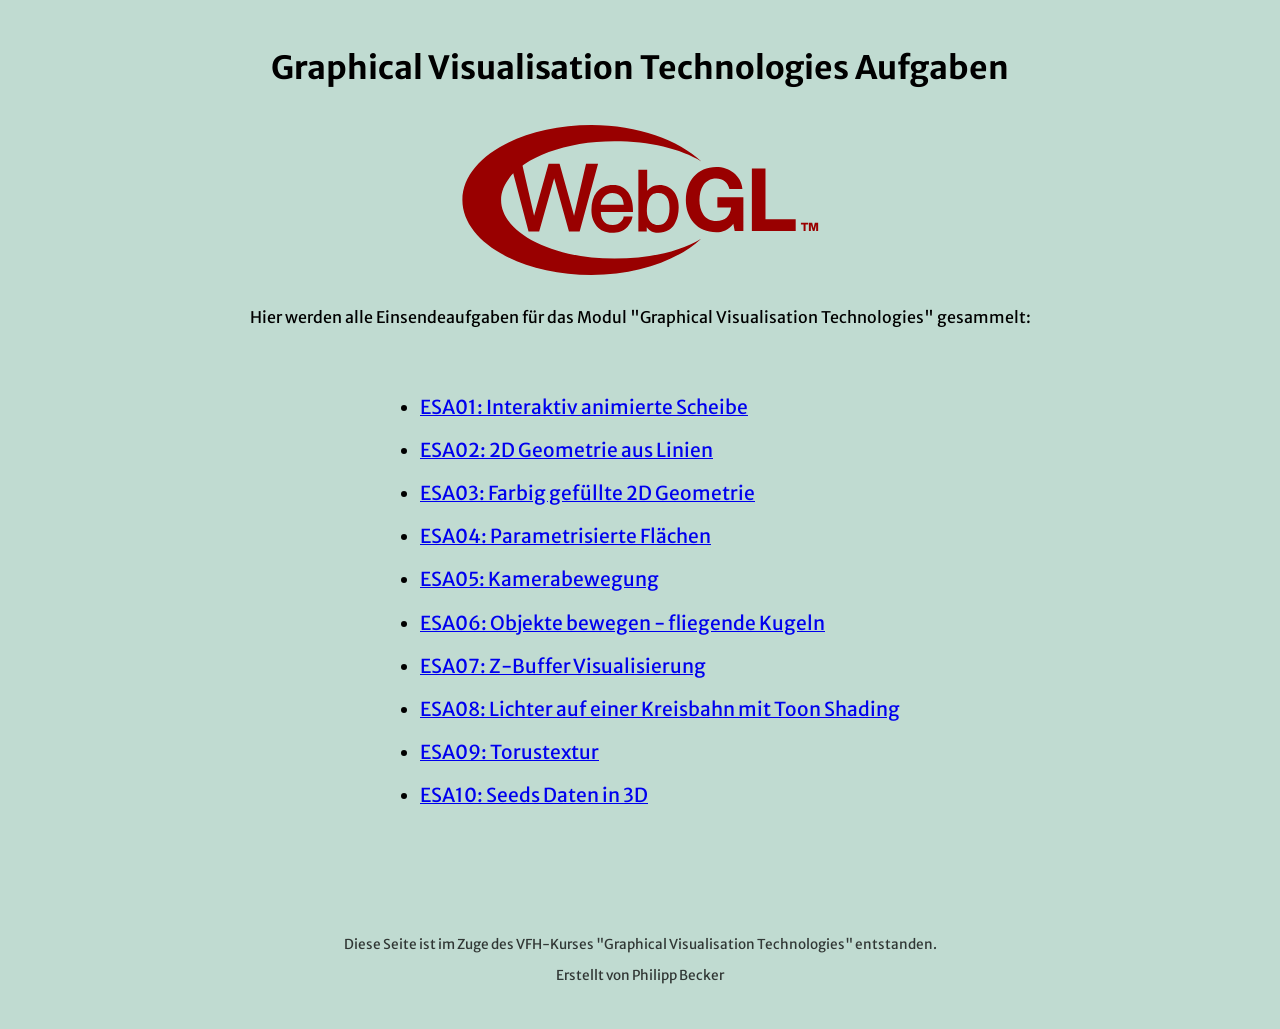
<file: index.html>
<!DOCTYPE html>
<html lang="de">
    <head>
        <style>
        @import url('https://fonts.googleapis.com/css2?family=Merriweather+Sans:ital,wght@0,300..800;1,300..800&display=swap');
        </style>
        <meta charset="UTF-8">
        <link rel="stylesheet" href="style.css">
        <title>Graphical Visualisation Technologies</title>
    </head>
    <body>
        <main>
            <h1>Graphical Visualisation Technologies Aufgaben</h1>
            <img height="150px" src="./img/WebGL_Logo.svg" alt="WebGL">
            <p>Hier werden alle Einsendeaufgaben für das Modul "Graphical Visualisation Technologies" gesammelt:</p>
            <ul>
                <li><a href="./ESA_01/esa01.html">ESA01: Interaktiv animierte Scheibe</a></li>
                <li><a href="./ESA_02/esa02.html">ESA02: 2D Geometrie aus Linien</a></li>
                <li><a href="./ESA_03/esa03.html">ESA03: Farbig gefüllte 2D Geometrie</a></li>
                <li><a href="./ESA_04/esa04.html">ESA04: Parametrisierte Flächen</a></li>
                <li><a href="./ESA_05/esa05.html">ESA05: Kamerabewegung</a></li>
                <li><a href="./ESA_06/esa06.html">ESA06: Objekte bewegen - fliegende Kugeln</a></li>
                <li><a href="./ESA_07/esa07.html">ESA07: Z-Buffer Visualisierung</a></li>
                <li><a href="./ESA_08/esa08.html">ESA08: Lichter auf einer Kreisbahn mit Toon Shading</a></li>
                <li><a href="./ESA_09/esa09.html">ESA09: Torustextur</a></li>
                <li><a href="./ESA_10/esa10.html">ESA10: Seeds Daten in 3D</a></li>
            </ul>
            <footer>
                <p>Diese Seite ist im Zuge des VFH-Kurses "Graphical Visualisation Technologies" entstanden.</p>
                <p>Erstellt von Philipp Becker</p>
            </footer>            
        </main>
    </body>
</html>
</file>
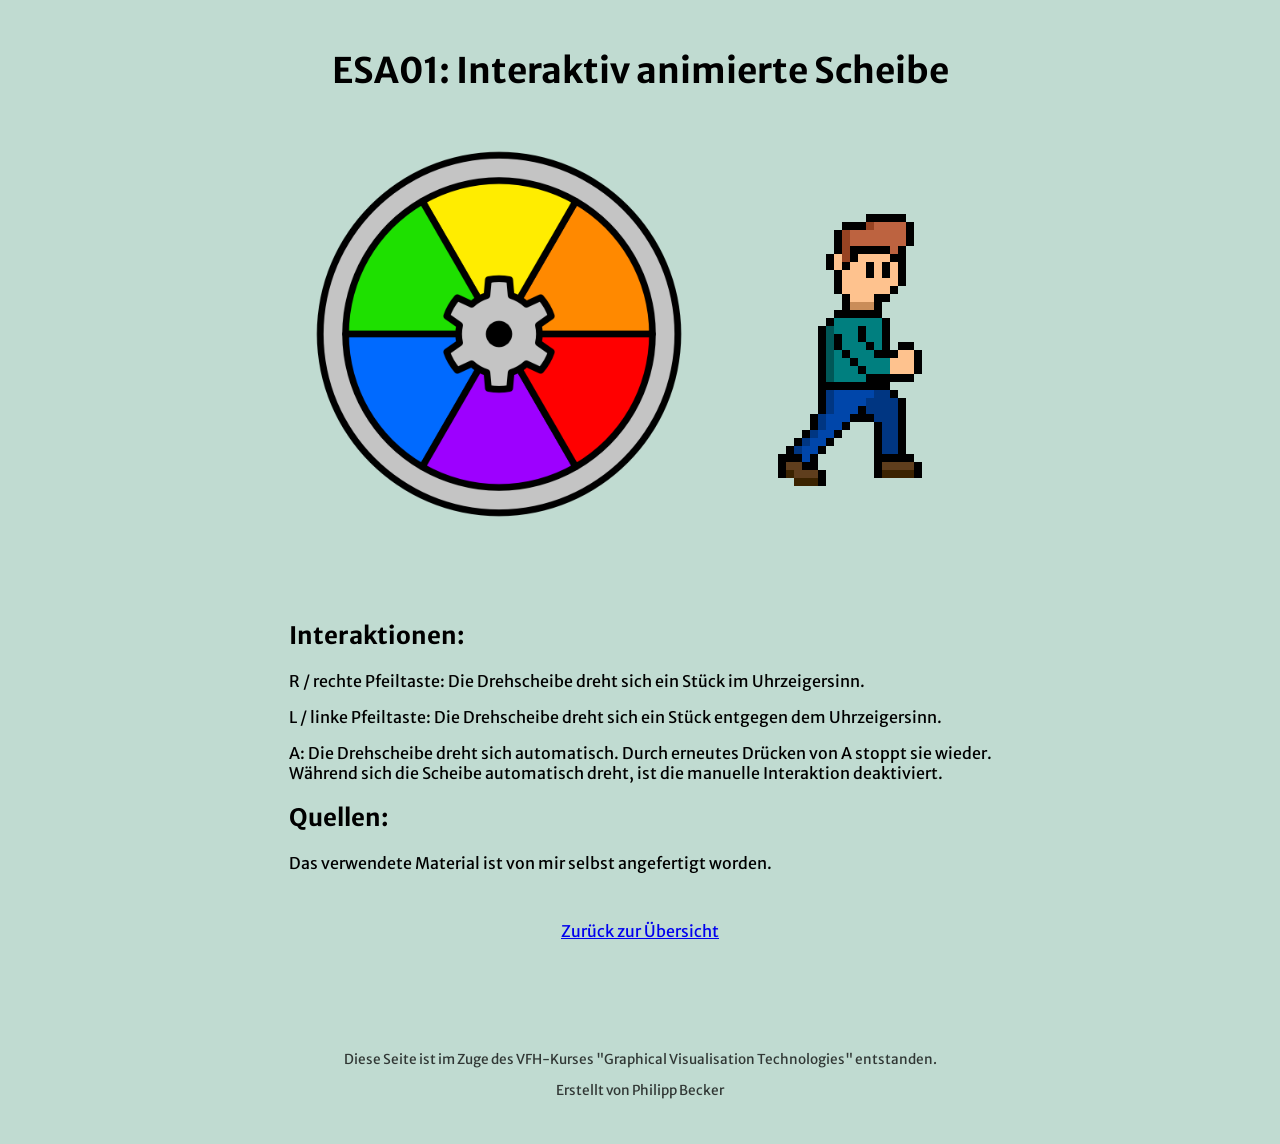
<file: ESA_01/esa01.html>
<!DOCTYPE html>
<html lang="de">
    <head>
        <style>
        @import url('https://fonts.googleapis.com/css2?family=Merriweather+Sans:ital,wght@0,300..800;1,300..800&display=swap');
        </style>
        <meta charset="UTF-8">
        <link rel="stylesheet" href="style.css">
        <title>ESA01: Interaktiv animierte Scheibe</title>
    </head>
    <body>
        <main>
            <h1>ESA01: Interaktiv animierte Scheibe</h1>
            <div class="animation-container">
                <div class="item" id="ds"></div>
                <div class="item" id="pixelguy"></div>
            </div>
            <div class="text-container">
                <h2>Interaktionen:</h2>
                <p>R / rechte Pfeiltaste: Die Drehscheibe dreht sich ein Stück im Uhrzeigersinn.</p>
                <p>L / linke Pfeiltaste: Die Drehscheibe dreht sich ein Stück entgegen dem Uhrzeigersinn.</p>
                <p>A: Die Drehscheibe dreht sich automatisch. Durch erneutes Drücken von A stoppt sie wieder.<br>
                    Während sich die Scheibe automatisch dreht, ist die manuelle Interaktion deaktiviert.
                </p>
                <h2>Quellen:</h2>
                <p>Das verwendete Material ist von mir selbst angefertigt worden.</p>
            </div>
            <a id="back" href="../index.html">Zurück zur Übersicht</a>
            <footer>
                <p>Diese Seite ist im Zuge des VFH-Kurses "Graphical Visualisation Technologies" entstanden.</p>
                <p>Erstellt von Philipp Becker</p>
            </footer>
        </main>
        <script src="script.js"></script>
    </body>
</html>
</file>
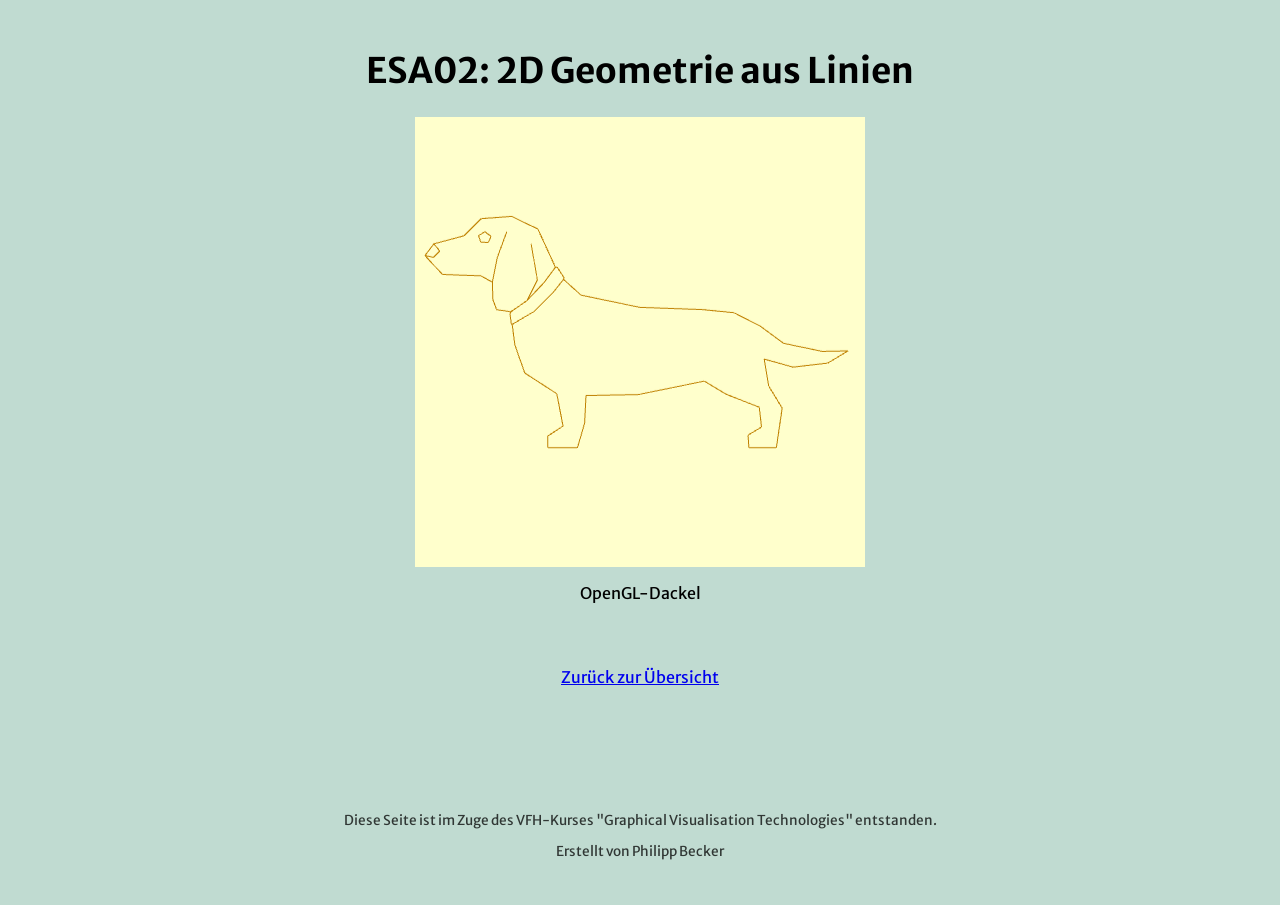
<file: ESA_02/esa02.html>
<!DOCTYPE html5>
<html lang="de">
    <head>
        <style>
        @import url('https://fonts.googleapis.com/css2?family=Merriweather+Sans:ital,wght@0,300..800;1,300..800&display=swap');
        </style>
        <meta charset="UTF-8">
        <link rel="stylesheet" href="style.css">
        <title>ESA02: 2D Geometrie aus Linien</title>
    </head>
    <body>
        <main>
            <h1>ESA02: 2D Geometrie aus Linien</h1>
            <canvas id="canvas" width="450" height="450"></canvas>
            <p>OpenGL-Dackel</p>
            <a id="back" href="../index.html">Zurück zur Übersicht</a>
            <footer>
                <p>Diese Seite ist im Zuge des VFH-Kurses "Graphical Visualisation Technologies" entstanden.</p>
                <p>Erstellt von Philipp Becker</p>
            </footer>
        </main>
        <script src="script.js"></script>
    </body>
</html>
</file>
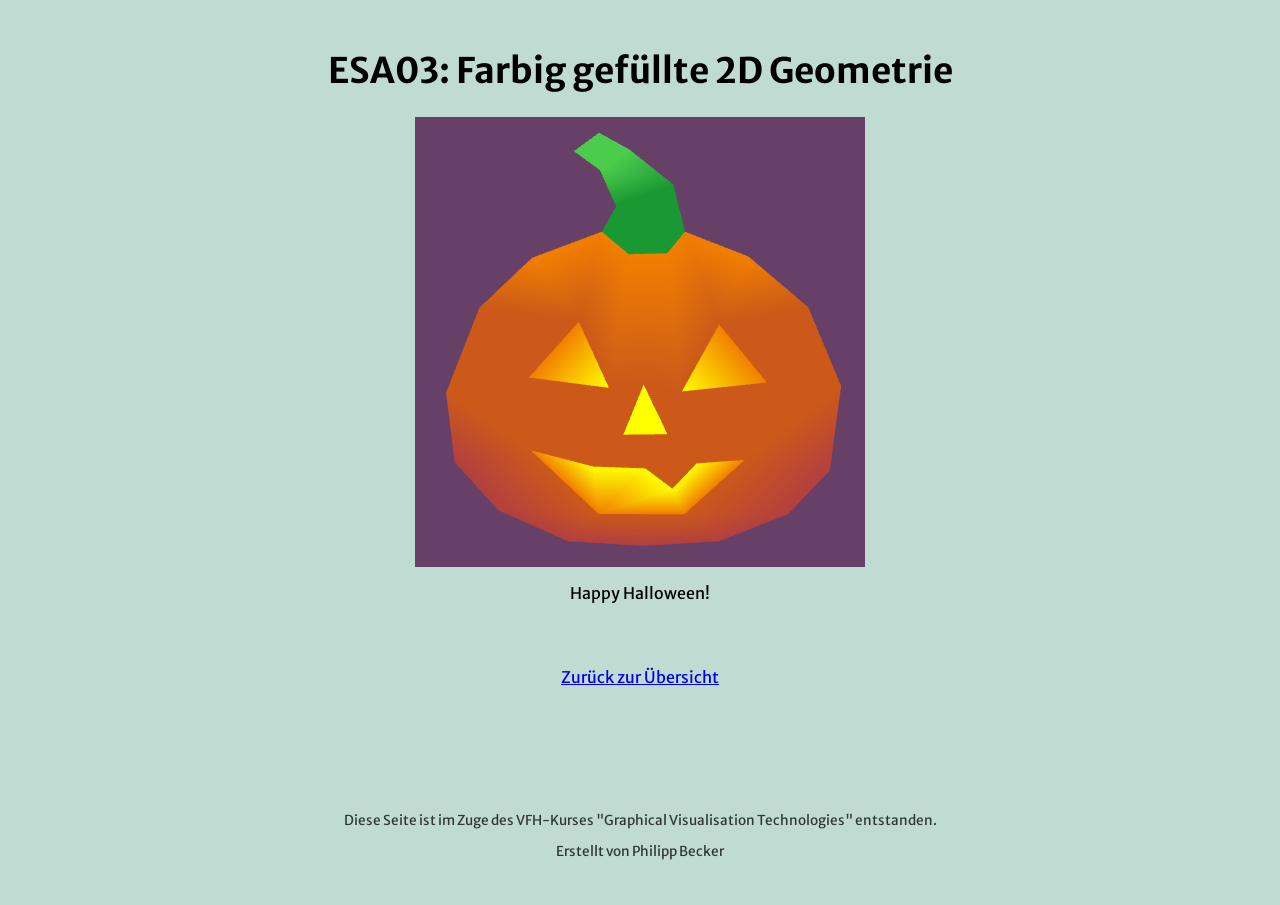
<file: ESA_03/esa03.html>
<!DOCTYPE html5>
<html lang="de">
    <head>
        <style>
        @import url('https://fonts.googleapis.com/css2?family=Merriweather+Sans:ital,wght@0,300..800;1,300..800&display=swap');
        </style>
        <meta charset="UTF-8">
        <link rel="stylesheet" href="style.css">
        <title>ESA03: Farbig gefüllte 2D Geometrie</title>
    </head>
    <body>
        <main>
            <h1>ESA03: Farbig gefüllte 2D Geometrie</h1>
            <canvas id="canvas" width="450" height="450"></canvas>
            <p>Happy Halloween!</p>
            <a id="back" href="../index.html">Zurück zur Übersicht</a>
            <footer>
                <p>Diese Seite ist im Zuge des VFH-Kurses "Graphical Visualisation Technologies" entstanden.</p>
                <p>Erstellt von Philipp Becker</p>
            </footer>
        </main>
        <script src="script.js"></script>
    </body>
</html>
</file>
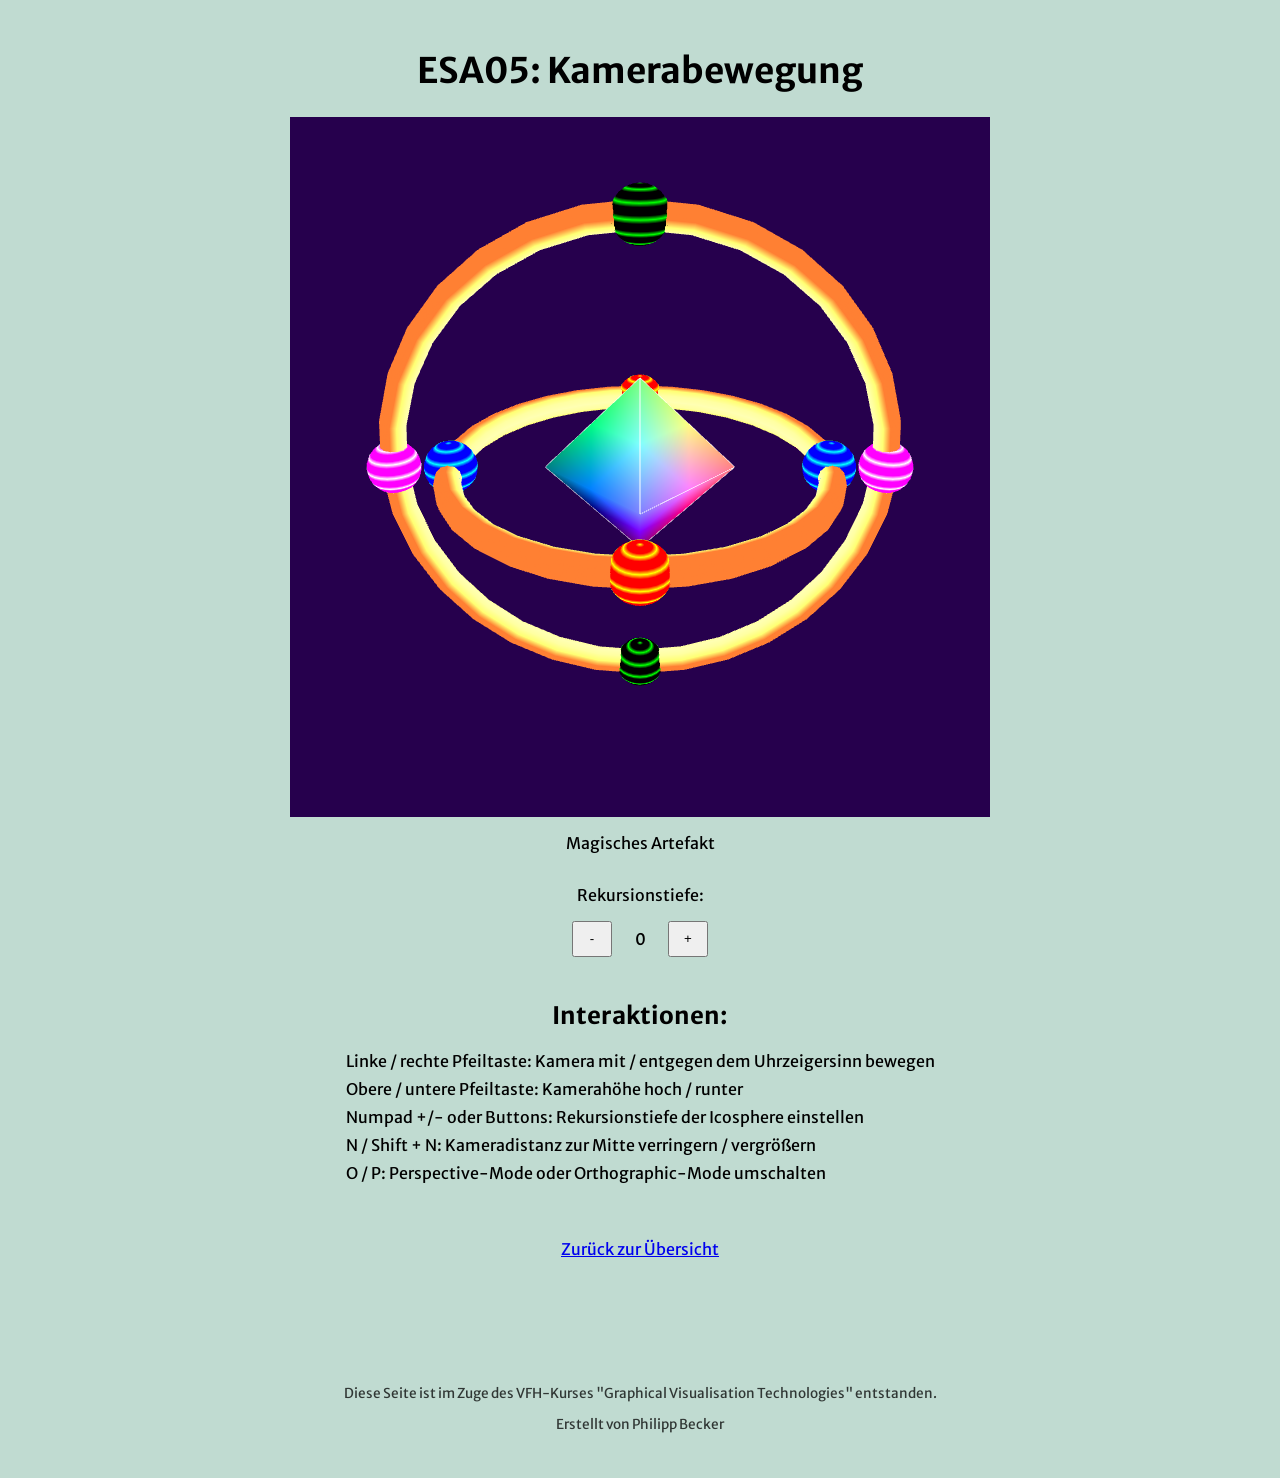
<file: ESA_05/esa05.html>
<!DOCTYPE html5>
<html lang="de">
	<head>
		<style>
        @import url('https://fonts.googleapis.com/css2?family=Merriweather+Sans:ital,wght@0,300..800;1,300..800&display=swap');
        </style>
		<meta charset="UTF-8">
		<link rel="stylesheet" href="style.css">
		<title>ESA05: Kamerabewegung</title>
		<script src="../src/gl-matrix.js"></script>
		<script src="vertexData.js"></script>
		<script src="app.js"></script>
		<script type="x-shader/x-vertex" id="vertexshader">
			attribute vec3 aPosition;
			// attribute vec3 aNormal;
			attribute vec4 aColor;

			uniform mat4 uPMatrix;
			uniform mat4 uMVMatrix;

			varying vec4 vColor;

			void main(){
				gl_Position = uPMatrix * uMVMatrix * vec4(aPosition, 1.0);
	
				vColor = aColor;
			}
		</script>
		<script type="x-shader/x-fragment" id="fragmentshader">
			precision mediump float;
			varying vec4 vColor;

			void main() {
				gl_FragColor = vColor;
			}
		</script>
	</head>
	<body onload="app.start()">
		<main>
			<h1>ESA05: Kamerabewegung</h1>
			<canvas id="canvas" width="700" height="700"></canvas>
			<p>Magisches Artefakt</p>
			<p>Rekursionstiefe:</p>
			<div class="recursion-gizmo">
				<button id="minus-button" type="button">-</button>
				<div id="recursion-level">0</div>
				<button id="plus-button" type="button">+</button>
			</div>
			<h2>Interaktionen:</h2>
			<div class="instructions">
				<p>Linke / rechte Pfeiltaste: Kamera mit / entgegen dem Uhrzeigersinn bewegen</p>
				<p>Obere / untere Pfeiltaste: Kamerahöhe hoch / runter</p>
				<p>Numpad +/- oder Buttons: Rekursionstiefe der Icosphere einstellen</p>
				<p>N / Shift + N: Kameradistanz zur Mitte verringern / vergrößern</p>
				<p>O / P: Perspective-Mode oder Orthographic-Mode umschalten</p>
			</div>
            <a id="back" href="../index.html">Zurück zur Übersicht</a>
			<footer>
                <p>Diese Seite ist im Zuge des VFH-Kurses "Graphical Visualisation Technologies" entstanden.</p>
                <p>Erstellt von Philipp Becker</p>
            </footer>
		</main>
		
	</body>
</html>
</file>
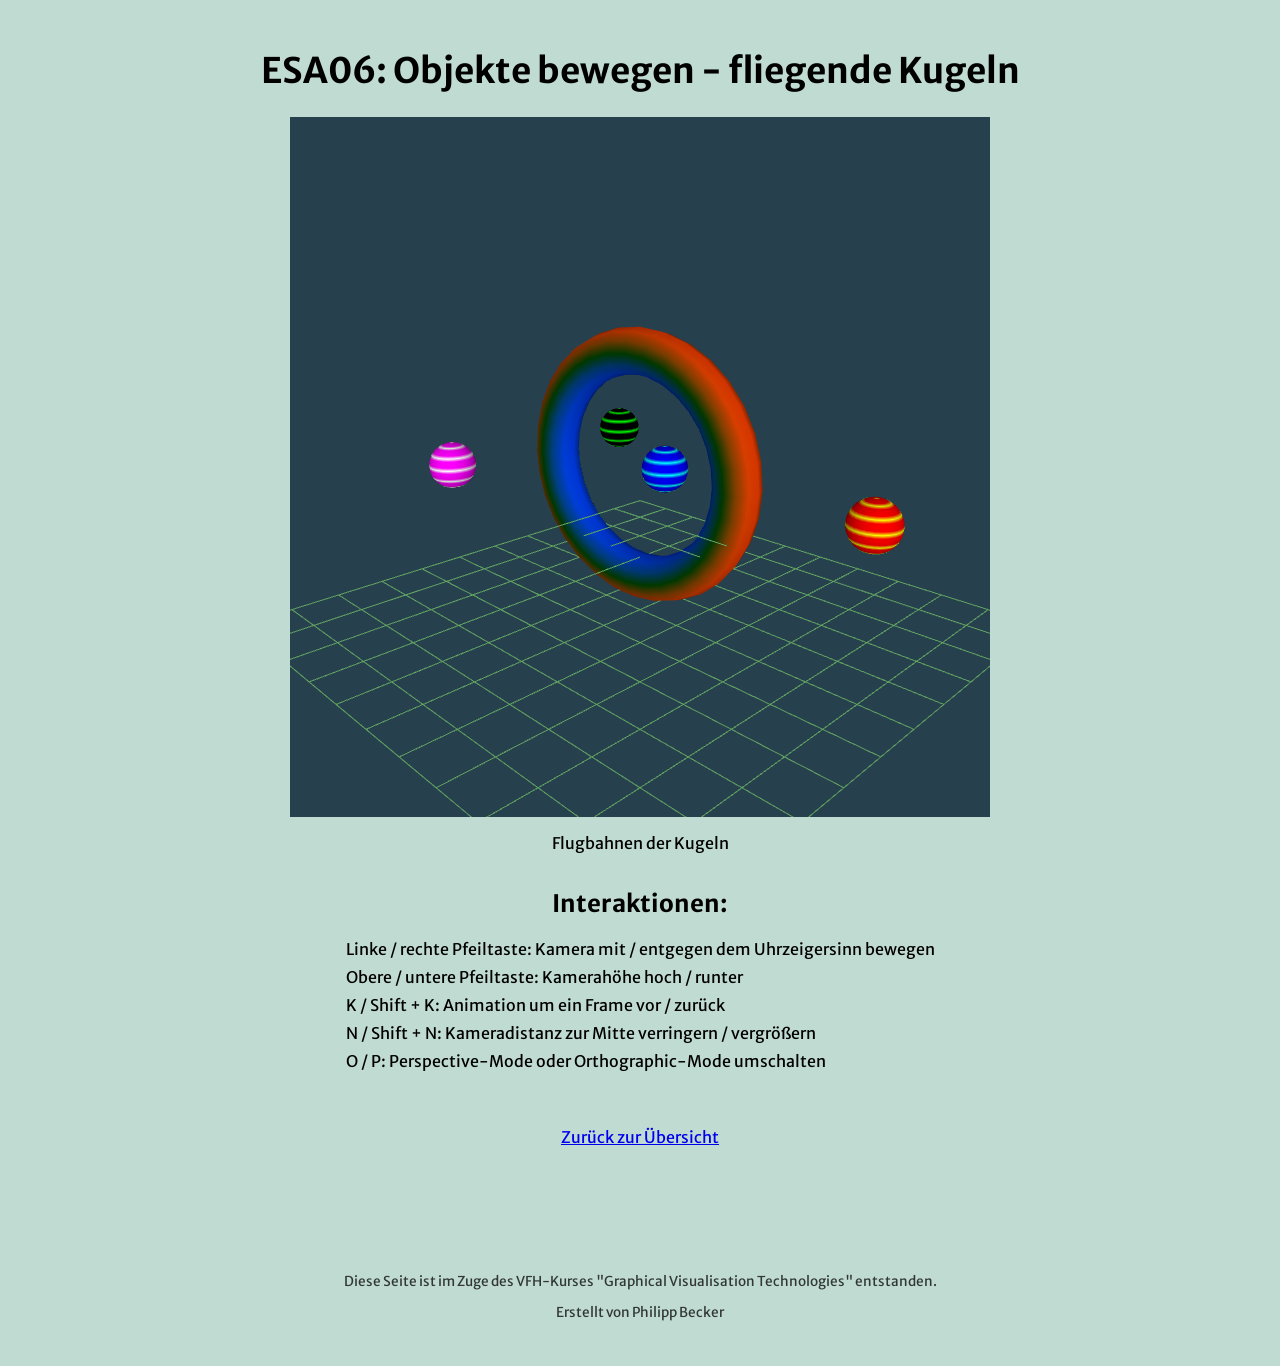
<file: ESA_06/esa06.html>
<!DOCTYPE html5>
<html lang="de">
	<head>
		<style>
        @import url('https://fonts.googleapis.com/css2?family=Merriweather+Sans:ital,wght@0,300..800;1,300..800&display=swap');
        </style>
		<meta charset="UTF-8">
		<link rel="stylesheet" href="style.css">
		<title>ESA06: Objekte bewegen - fliegende Kugeln</title>
		<script src="../src/gl-matrix.js"></script>
		<script src="vertexData.js"></script>
		<script src="app.js"></script>
		<script type="x-shader/x-vertex" id="vertexshader">
			attribute vec3 aPosition;
			attribute vec3 aNormal;
			attribute vec4 aColor;

			uniform mat4 uPMatrix;
			uniform mat4 uMVMatrix;
			uniform mat3 uNMatrix;

			varying vec4 vColor;

			void main(){
				gl_Position = uPMatrix * uMVMatrix * vec4(aPosition, 1.0);

				vec3 tNormal = uNMatrix * aNormal;
	
				vColor = vec4(tNormal.z, tNormal.z, tNormal.z, 1.0);
				vColor = aColor * (vColor + 1.0) / 2.0;
			}
		</script>
		<script type="x-shader/x-fragment" id="fragmentshader">
			precision mediump float;
			varying vec4 vColor;

			void main() {
				gl_FragColor = vColor;
			}
		</script>
	</head>
	<body onload="app.start()">
		<main>
			<h1>ESA06: Objekte bewegen - fliegende Kugeln</h1>
			<canvas id="canvas" width="700" height="700"></canvas>
			<p>Flugbahnen der Kugeln</p>
			<h2>Interaktionen:</h2>
			<div class="instructions">
				<p>Linke / rechte Pfeiltaste: Kamera mit / entgegen dem Uhrzeigersinn bewegen</p>
				<p>Obere / untere Pfeiltaste: Kamerahöhe hoch / runter</p>
				<p>K / Shift + K: Animation um ein Frame vor / zurück</p>
				<p>N / Shift + N: Kameradistanz zur Mitte verringern / vergrößern</p>
				<p>O / P: Perspective-Mode oder Orthographic-Mode umschalten</p>
			</div>			
            <a id="back" href="../index.html">Zurück zur Übersicht</a>
			<footer>
                <p>Diese Seite ist im Zuge des VFH-Kurses "Graphical Visualisation Technologies" entstanden.</p>
                <p>Erstellt von Philipp Becker</p>
            </footer>
		</main>
		
	</body>
</html>
</file>
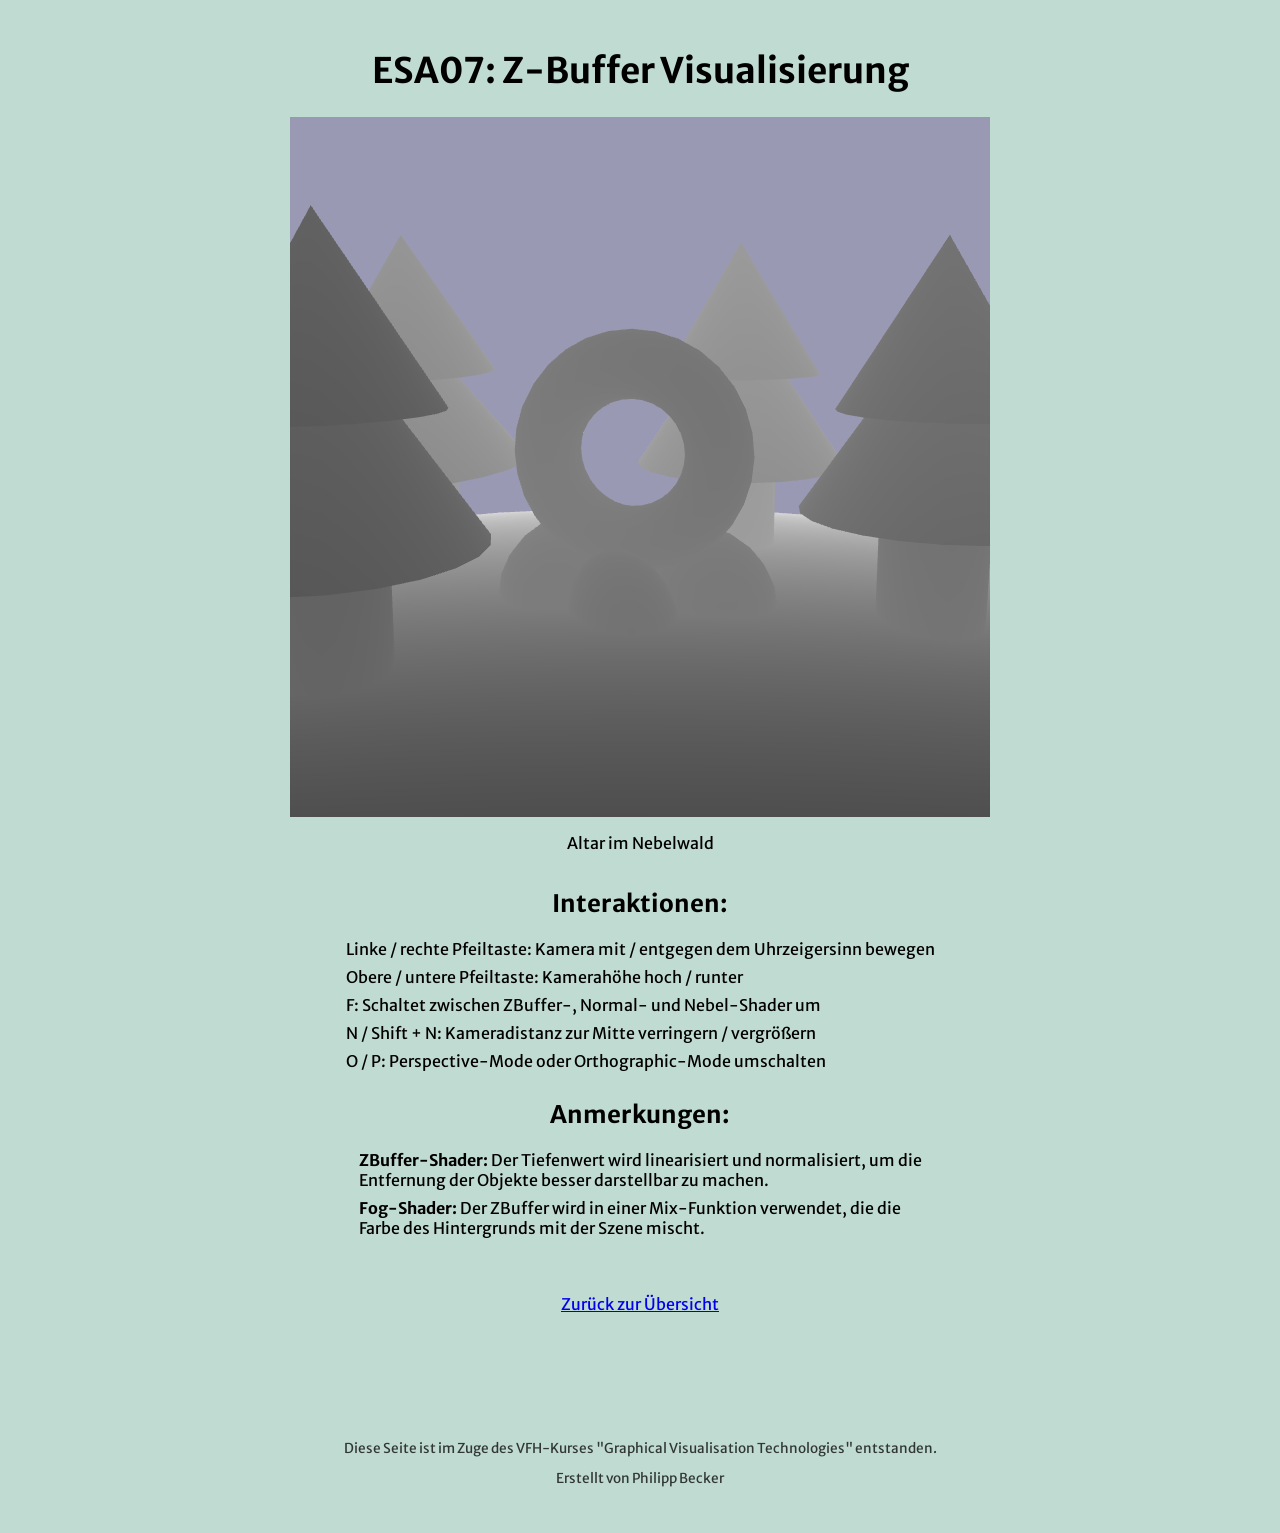
<file: ESA_07/esa07.html>
<!DOCTYPE html5>
<html lang="de">
	<head>
		<style>
        @import url('https://fonts.googleapis.com/css2?family=Merriweather+Sans:ital,wght@0,300..800;1,300..800&display=swap');
        </style>
		<meta charset="UTF-8">
		<link rel="stylesheet" href="style.css">
		<title>ESA07: Z-Buffer Visualisierung</title>
		<script src="../src/gl-matrix.js"></script>
		<script src="vertexData.js"></script>
		<script src="app.js"></script>
		<script type="x-shader/x-vertex" id="vertexshader">
			attribute vec3 aPosition;
			attribute vec3 aNormal;
			attribute vec4 aColor;

			uniform mat4 uPMatrix;
			uniform mat4 uMVMatrix;
			uniform mat3 uNMatrix;

			varying vec4 vColor;

			void main(){
				gl_Position = uPMatrix * uMVMatrix * vec4(aPosition, 1.0);

				vec3 tNormal = uNMatrix * aNormal;
	
				vColor = vec4(tNormal.z, tNormal.z, tNormal.z, 1.0);
				vColor = max((vColor + 1.0) / 2.0, vec4(0.3)); // soften the max darkness of shading
				vColor = aColor * vColor;
			}
		</script>
		<script type="x-shader/x-fragment" id="fragmentshader-zbuffer">
			precision mediump float;

			uniform float uNear;
			uniform float uFar;

			void main() {
				float depth = gl_FragCoord.z;

				float z = depth * 2.0 - 1.0;

				float linearDepth =
					(2.0 * uNear * uFar) /
					(uFar + uNear - z * (uFar - uNear));

				float visualDepth = linearDepth / uFar;

				gl_FragColor = vec4(vec3(visualDepth), 1.0);
			}
		</script>
		<script type="x-shader/x-fragment" id="fragmentshader-normal">
			precision mediump float;
			varying vec4 vColor;

			void main() {
				gl_FragColor = vColor;
			}
		</script>
		<script type="x-shader/x-fragment" id="fragmentshader-fog">
			precision mediump float;
			varying vec4 vColor;

			void main() {

				vec4 fogColor = vec4(.6, .6, .7, 1.);

				vec4 zBuffer = vec4(gl_FragCoord.z, gl_FragCoord.z, gl_FragCoord.z, 1.0);

				vec4 fog = mix(vColor, fogColor, zBuffer);
				gl_FragColor = fog;
			}
		</script>
	</head>
	<body onload="app.start()">
		<main>
			<h1>ESA07: Z-Buffer Visualisierung</h1>
			<canvas id="canvas" width="700" height="700"></canvas>
			<p>Altar im Nebelwald</p>
			<h2>Interaktionen:</h2>
			<div class="instructions">
				<p>Linke / rechte Pfeiltaste: Kamera mit / entgegen dem Uhrzeigersinn bewegen</p>
				<p>Obere / untere Pfeiltaste: Kamerahöhe hoch / runter</p>
				<p>F: Schaltet zwischen ZBuffer-, Normal- und Nebel-Shader um</p>
				<p>N / Shift + N: Kameradistanz zur Mitte verringern / vergrößern</p>
				<p>O / P: Perspective-Mode oder Orthographic-Mode umschalten</p>
			</div>
			<h2>Anmerkungen:</h2>
			<div class="instructions">
				<p><b>ZBuffer-Shader:</b> Der Tiefenwert wird linearisiert und normalisiert, um die <br> 
					Entfernung der Objekte besser darstellbar zu machen.</p>
				<p><b>Fog-Shader:</b> Der ZBuffer wird in einer Mix-Funktion verwendet, die die<br>
				Farbe des Hintergrunds mit der Szene mischt.</p>
			</div>		
            <a id="back" href="../index.html">Zurück zur Übersicht</a>
			<footer>
                <p>Diese Seite ist im Zuge des VFH-Kurses "Graphical Visualisation Technologies" entstanden.</p>
                <p>Erstellt von Philipp Becker</p>
            </footer>
		</main>
		
	</body>
</html>
</file>
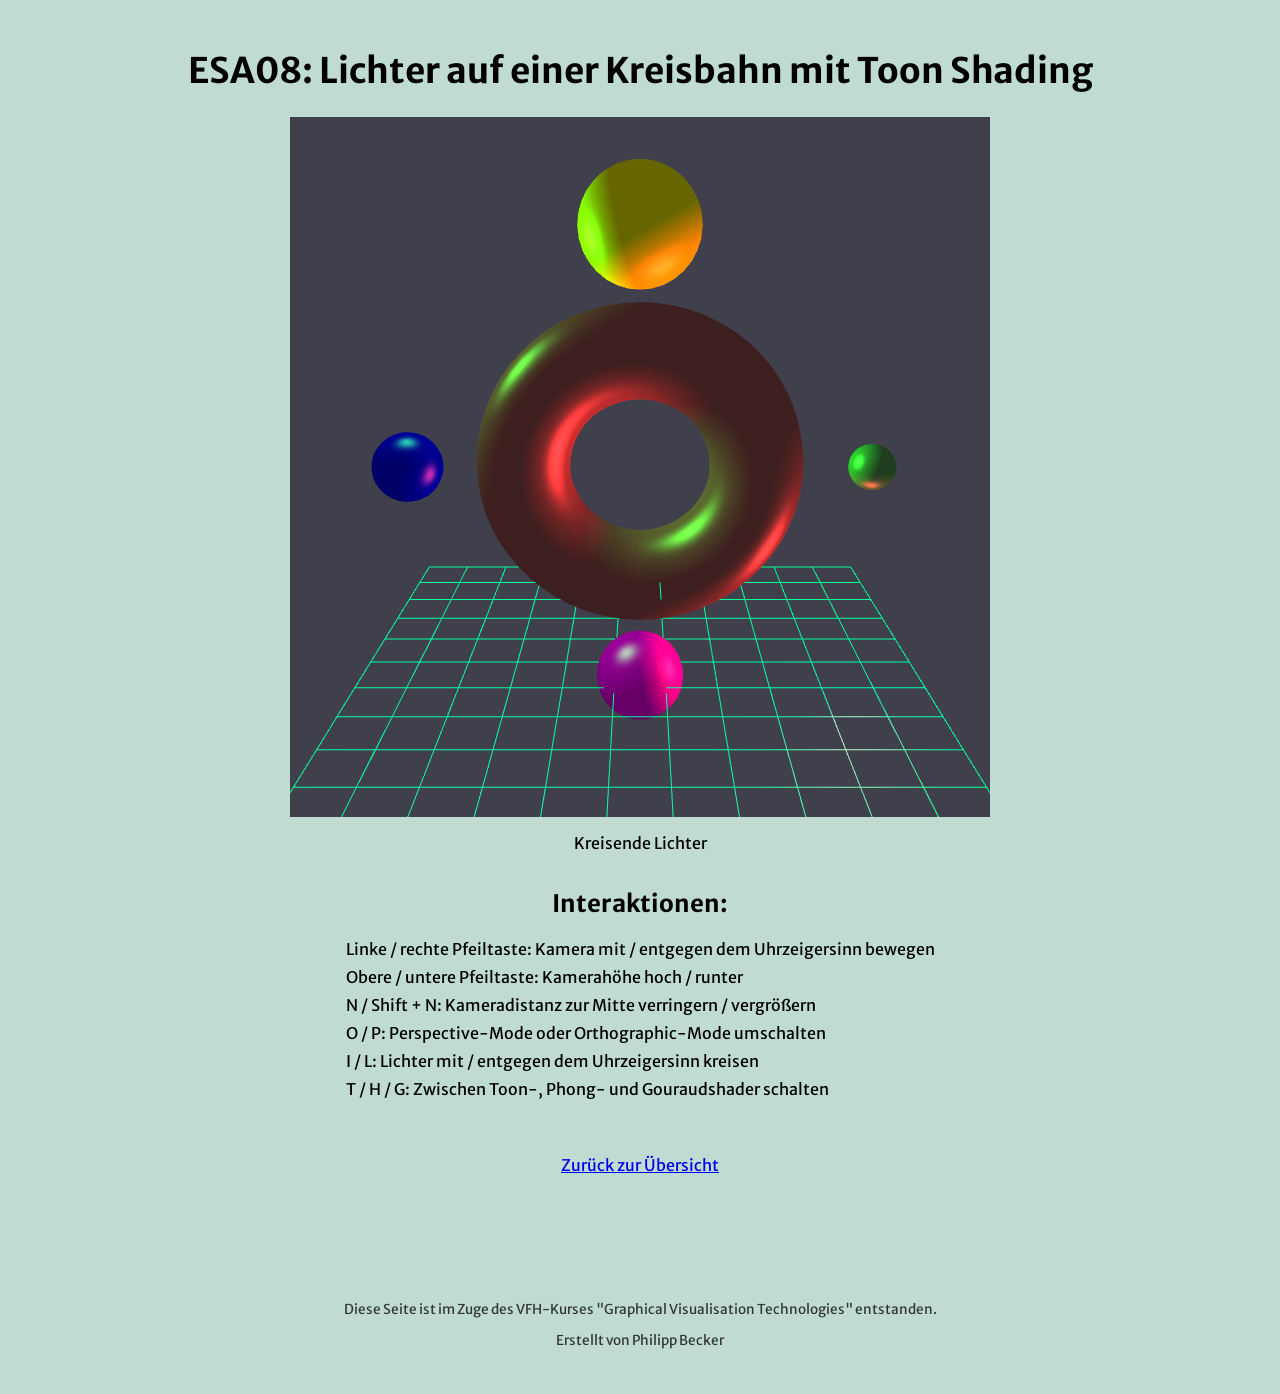
<file: ESA_08/esa08.html>
<!DOCTYPE html5>
<html lang="de">
	<head>
		<style>
        @import url('https://fonts.googleapis.com/css2?family=Merriweather+Sans:ital,wght@0,300..800;1,300..800&display=swap');
        </style>
		<meta charset="UTF-8">
		<link rel="stylesheet" href="style.css">
		<title>ESA08: Lichter auf einer Kreisbahn mit Toon Shading</title>
		<script src="../src/gl-matrix.js"></script>
		<script src="vertexData.js"></script>
		<script src="app.js"></script>
		<script type="x-shader/x-vertex" id="vertexshader-gouraud">
			attribute vec3 aPosition;
			attribute vec3 aNormal;
			
			uniform mat4 uPMatrix;
			uniform mat4 uMVMatrix;
			uniform mat3 uNMatrix;

			varying vec4 vColor;
						
			// Ambient light.
			uniform vec3 ambientLight;
			
			// Pointlights.
			const int MAX_LIGHT_SOURCES = 8;
			struct LightSource {
				bool isOn;
				vec3 position;
				vec3 color;
			};
			uniform LightSource light[MAX_LIGHT_SOURCES];
			
			// Material.
			struct PhongMaterial {
				vec3 ka;
				vec3 kd;
				vec3 ks;
				float ke; 
			};
			uniform PhongMaterial material;
			
			// Phong illumination for single light source,
			// no ambient light.
			vec3 phong(vec3 p, vec3 n, vec3 v, LightSource l) {

				vec3 sj = normalize(l.position - p);
				vec3 rj = 2. * dot(sj, n) * n - sj; // reflect
			
				// Calculate diffuse light
				vec3 dl = material.kd * l.color * max(dot(n, sj), 0.);

				// Calculate specular light
				vec3 sl = material.ks * l.color * pow(max(dot(rj, v), 0.), material.ke);

				return dl + sl;
			}
			
			// Phong illumination for multiple light sources
			vec3 phong(vec3 p, vec3 n, vec3 v) {
			
				// Calculate ambient light.
				vec3 result = material.ka * ambientLight;
				
				// Add light from all light sources.
				for(int j=0; j < MAX_LIGHT_SOURCES; j++){
					if(light[j].isOn){
						result += phong(p, n, v, light[j]);
					}
				}
				return result;
			}
			
			void main() {
				// Calculate vertex position in eye coordinates. 
				vec4 tPosition = uMVMatrix * vec4(aPosition, 1.0);
				// Calculate projektion.
				gl_Position = uPMatrix * tPosition;
			
				vec3 tNormal = normalize(uNMatrix * aNormal);
				
				// Calculate view vector.
				vec3 v = normalize(-tPosition.xyz);	
								
				vColor = vec4(phong(tPosition.xyz, tNormal, v), 1.0);
			}
		</script>
		<script type="x-shader/x-vertex" id="vertexshader-phong">
			attribute vec3 aPosition;
			attribute vec3 aNormal;
			
			uniform mat4 uPMatrix;
			uniform mat4 uMVMatrix;
			uniform mat3 uNMatrix;

			varying vec3 vNormal;
			varying vec4 vPosition;

			
			void main() {

				// Calculate vertex position in eye coordinates.
				vec4 tPosition = uMVMatrix * vec4(aPosition, 1.0);

				// Calculate projektion.
				gl_Position = uPMatrix * tPosition;
			
				vec3 tNormal = normalize(uNMatrix * aNormal);
				
				vNormal = tNormal;
				vPosition = tPosition;
			}
		</script>
		<script type="x-shader/x-fragment" id="fragmentshader-gouraud">
			precision mediump float;
			varying vec4 vColor;

			void main() {
				gl_FragColor = vColor;
			}
		</script>
		<script type="x-shader/x-fragment" id="fragmentshader-phong">
			precision mediump float;

			varying vec3 vNormal;
			varying vec4 vPosition;

			// Ambient light.
			uniform vec3 ambientLight;
			
			// Pointlights.
			const int MAX_LIGHT_SOURCES = 8;
			struct LightSource {
				bool isOn;
				vec3 position;
				vec3 color;
			};
			uniform LightSource light[MAX_LIGHT_SOURCES];
			
			// Material.
			struct PhongMaterial {
				vec3 ka;
				vec3 kd;
				vec3 ks;
				float ke; 
			};
			uniform PhongMaterial material;
			
			// Phong illumination for single light source,
			// no ambient light.
			vec3 phong(vec3 p, vec3 n, vec3 v, LightSource l) {

				vec3 sj = normalize(l.position - p);
				vec3 rj = 2. * dot(sj, n) * n - sj; // reflect
			
				// Calculate diffuse light
				vec3 dl = material.kd * l.color * max(dot(n, sj), 0.);

				// Calculate specular light
				vec3 sl = material.ks * l.color * pow(max(dot(rj, v), 0.), material.ke);

				return dl + sl;
			}
			
			// Phong illumination for multiple light sources
			vec3 phong(vec3 p, vec3 n, vec3 v) {
			
				// Calculate ambient light.
				vec3 result = material.ka * ambientLight;
				
				// Add light from all light sources.
				for(int j=0; j < MAX_LIGHT_SOURCES; j++){
					if(light[j].isOn){
						result += phong(p, n, v, light[j]);
					}
				}
				return result;
			}

			void main() {

				// Calculate view vector.
				vec3 v = normalize(-vPosition.xyz);
				
				vec3 vNormal = normalize(vNormal);

				gl_FragColor = vec4(phong(vPosition.xyz, vNormal, v), 1.0);
			}
		</script>
		<script type="x-shader/x-fragment" id="fragmentshader-toon">
			precision mediump float;

			varying vec3 vNormal;
			varying vec4 vPosition;

			// Ambient light.
			uniform vec3 ambientLight;
			
			// Pointlights.
			const int MAX_LIGHT_SOURCES = 8;
			struct LightSource {
				bool isOn;
				vec3 position;
				vec3 color;
			};
			uniform LightSource light[MAX_LIGHT_SOURCES];
			
			// Material.
			struct PhongMaterial {
				vec3 ka;
				vec3 kd;
				vec3 ks;
				float ke; 
			};
			uniform PhongMaterial material;
			
			// Phong illumination for single light source,
			// no ambient light.
			vec3 toon(vec3 p, vec3 n, vec3 v, LightSource l) {

				vec3 sj = normalize(l.position - p);
				vec3 rj = 2. * dot(sj, n) * n - sj; // reflect
			
				// Calculate diffuse light
				float dlLuma = max(dot(n, sj), 0.);
				float dlMask = smoothstep(0.1, 0.12, dlLuma);
				vec3 dl = mix(vec3(0.), material.kd * l.color, dlMask);

				// Calculate specular light
				float slLuma = pow(max(dot(rj, v), 0.), material.ke);
				float slMask = smoothstep(0.26, 0.3, slLuma);
				vec3 sl = mix(vec3(0.), material.ks * l.color, slMask);

				return dl + sl;
			}
			
			// Phong illumination for multiple light sources
			vec3 phong(vec3 p, vec3 n, vec3 v) {
			
				// Calculate ambient light.
				vec3 result = material.ka * ambientLight;
				
				// Add light from all light sources.
				for(int j=0; j < MAX_LIGHT_SOURCES; j++){
					if(light[j].isOn){
						result += toon(p, n, v, light[j]);
					}
				}
				return result;
			}

			void main() {

				// Calculate view vector.
				vec3 v = normalize(-vPosition.xyz);
				
				vec3 vNormal = normalize(vNormal);

				gl_FragColor = vec4(phong(vPosition.xyz, vNormal, v), 1.0);
			}
		</script>
	</head>
	<body onload="app.start()">
		<main>
			<h1>ESA08: Lichter auf einer Kreisbahn mit Toon Shading</h1>
			<canvas id="canvas" width="700" height="700"></canvas>
			<p>Kreisende Lichter</p>
			<h2>Interaktionen:</h2>
			<div class="instructions">
				<p>Linke / rechte Pfeiltaste: Kamera mit / entgegen dem Uhrzeigersinn bewegen</p>
				<p>Obere / untere Pfeiltaste: Kamerahöhe hoch / runter</p>
				<p>N / Shift + N: Kameradistanz zur Mitte verringern / vergrößern</p>
				<p>O / P: Perspective-Mode oder Orthographic-Mode umschalten</p>
				<p>I / L: Lichter mit / entgegen dem Uhrzeigersinn kreisen</p>
				<p>T / H / G: Zwischen Toon-, Phong- und Gouraudshader schalten</p>
			</div>			
            <a id="back" href="../index.html">Zurück zur Übersicht</a>
			<footer>
                <p>Diese Seite ist im Zuge des VFH-Kurses "Graphical Visualisation Technologies" entstanden.</p>
                <p>Erstellt von Philipp Becker</p>
            </footer>
		</main>
		
	</body>
</html>
</file>
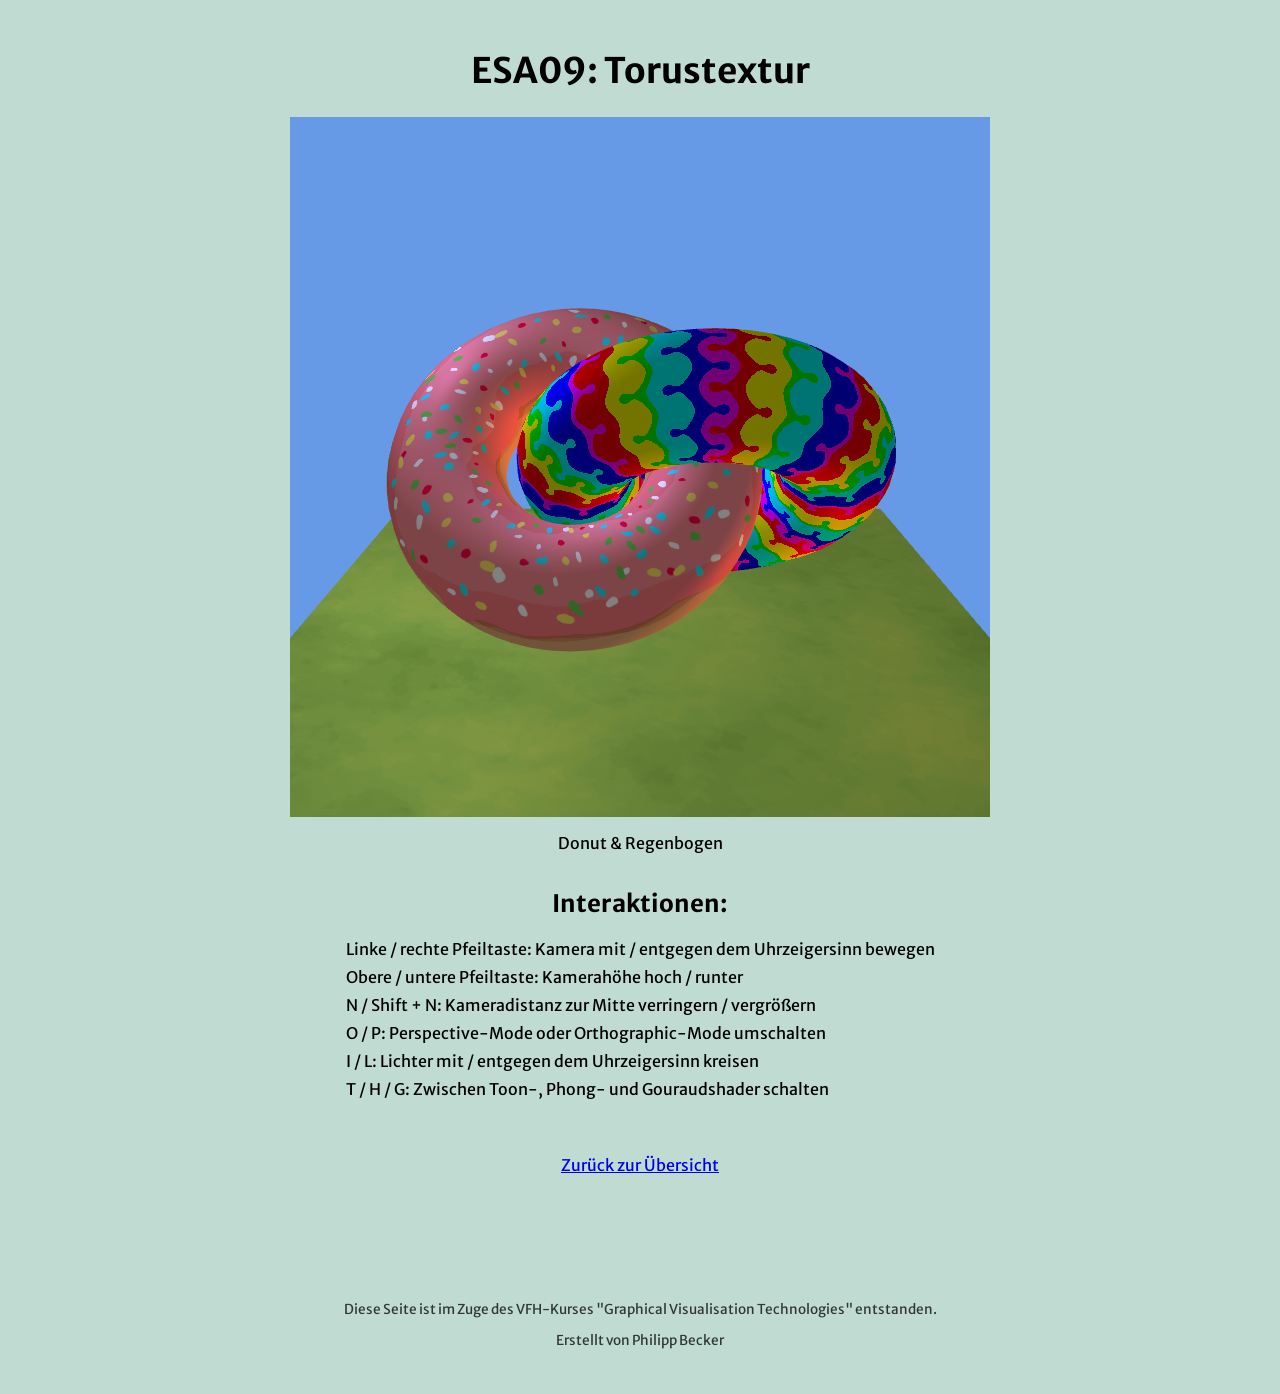
<file: ESA_09/esa09.html>
<!DOCTYPE html5>
<html lang="de">
	<head>
		<style>
        @import url('https://fonts.googleapis.com/css2?family=Merriweather+Sans:ital,wght@0,300..800;1,300..800&display=swap');
        </style>
		<meta charset="UTF-8">
		<link rel="stylesheet" href="style.css">
		<title>ESA09: Torustextur</title>
		<script src="../src/gl-matrix.js"></script>
		<script src="vertexData.js"></script>
		<script src="app.js"></script>
		<script type="x-shader/x-vertex" id="vertexshader-gouraud">
			attribute vec3 aPosition;
			attribute vec3 aNormal;
			attribute vec2 aTextureCoord;
			
			uniform mat4 uPMatrix;
			uniform mat4 uMVMatrix;
			uniform mat3 uNMatrix;

			varying vec4 vColor;
			varying vec2 vTextureCoord;
						
			// Ambient light.
			uniform vec3 ambientLight;
			
			// Pointlights.
			const int MAX_LIGHT_SOURCES = 8;
			struct LightSource {
				bool isOn;
				vec3 position;
				vec3 color;
			};
			uniform LightSource light[MAX_LIGHT_SOURCES];
			
			// Material.
			struct PhongMaterial {
				vec3 ka;
				vec3 kd;
				vec3 ks;
				float ke; 
			};
			uniform PhongMaterial material;
			
			// Phong illumination for single light source,
			// no ambient light.
			vec3 phong(vec3 p, vec3 n, vec3 v, LightSource l) {

				vec3 sj = normalize(l.position - p);
				vec3 rj = 2. * dot(sj, n) * n - sj; // reflect
			
				// Calculate diffuse light
				vec3 dl = material.kd * l.color * max(dot(n, sj), 0.);

				// Calculate specular light
				vec3 sl = material.ks * l.color * pow(max(dot(rj, v), 0.), material.ke);

				return dl + sl;
			}
			
			// Phong illumination for multiple light sources
			vec3 phong(vec3 p, vec3 n, vec3 v) {
			
				// Calculate ambient light.
				vec3 result = material.ka * ambientLight;
				
				// Add light from all light sources.
				for(int j=0; j < MAX_LIGHT_SOURCES; j++){
					if(light[j].isOn){
						result += phong(p, n, v, light[j]);
					}
				}
				return result;
			}
			
			void main() {
				// Calculate vertex position in eye coordinates. 
				vec4 tPosition = uMVMatrix * vec4(aPosition, 1.0);
				// Calculate projektion.
				gl_Position = uPMatrix * tPosition;
			
				vec3 tNormal = normalize(uNMatrix * aNormal);
				
				// Calculate view vector.
				vec3 v = normalize(-tPosition.xyz);

				vTextureCoord = aTextureCoord;				
				vColor = vec4(phong(tPosition.xyz, tNormal, v), 1.0);
			}
		</script>
		<script type="x-shader/x-vertex" id="vertexshader-phong">
			attribute vec3 aPosition;
			attribute vec3 aNormal;
			attribute vec2 aTextureCoord;
			
			uniform mat4 uPMatrix;
			uniform mat4 uMVMatrix;
			uniform mat3 uNMatrix;

			varying vec3 vNormal;
			varying vec4 vPosition;
			varying vec2 vTextureCoord;

			
			void main() {

				// Calculate vertex position in eye coordinates.
				vec4 tPosition = uMVMatrix * vec4(aPosition, 1.0);

				// Calculate projektion.
				gl_Position = uPMatrix * tPosition;
			
				vec3 tNormal = normalize(uNMatrix * aNormal);
				
				vNormal = tNormal;
				vPosition = tPosition;
				vTextureCoord = aTextureCoord;	
			}
		</script>
		<script type="x-shader/x-fragment" id="fragmentshader-gouraud">
			precision mediump float;

			const float TAU = 6.283185;

			uniform sampler2D uTexture;
			uniform float uAmount;

			varying vec4 vColor;
			varying vec2 vTextureCoord;

			float line(float offset, float amount, float distortion, float value) {
					return mod(floor((vTextureCoord.t + distortion + offset) * amount), 2.) * value;
			}

			vec4 proceduralTexture() {
				vec3 color = vec3(0);
				float distortion = sin(vTextureCoord.s * TAU * 10.) * 0.02
                 + sin(vTextureCoord.t * TAU * 10.) * 0.02;

				color.r = line(-0.1, uAmount, distortion, 0.9);
				color.g = line(0., uAmount, distortion, 0.9);
				color.b = line(0.1, uAmount, distortion, 0.9);

				return vec4(color, 1);
			}

			void main() {
				vec4 col = texture2D(uTexture, vTextureCoord);
				vec4 finalColor;

				// check if texture is black (i.e. there is no texture)
				if(all(equal(col, vec4(0.0, 0.0, 0.0, 1.0)))) {
					finalColor = proceduralTexture() * vColor;
				}
				else {
					finalColor = col * vColor;
				}
				gl_FragColor = finalColor;			
			}
		</script>
		<script type="x-shader/x-fragment" id="fragmentshader-phong">
			precision mediump float;

			const float TAU = 6.283185;

			uniform sampler2D uTexture;
			uniform float uAmount;

			varying vec3 vNormal;
			varying vec4 vPosition;
			varying vec2 vTextureCoord;

			// Ambient light.
			uniform vec3 ambientLight;
			
			// Pointlights.
			const int MAX_LIGHT_SOURCES = 8;
			struct LightSource {
				bool isOn;
				vec3 position;
				vec3 color;
			};
			uniform LightSource light[MAX_LIGHT_SOURCES];
			
			// Material.
			struct PhongMaterial {
				vec3 ka;
				vec3 kd;
				vec3 ks;
				float ke; 
			};
			uniform PhongMaterial material;
			
			// Phong illumination for single light source,
			// no ambient light.
			vec3 phong(vec3 p, vec3 n, vec3 v, LightSource l) {

				vec3 sj = normalize(l.position - p);
				vec3 rj = 2. * dot(sj, n) * n - sj; // reflect
			
				// Calculate diffuse light
				vec3 dl = material.kd * l.color * max(dot(n, sj), 0.);

				// Calculate specular light
				vec3 sl = material.ks * l.color * pow(max(dot(rj, v), 0.), material.ke);

				return dl + sl;
			}
			
			// Phong illumination for multiple light sources
			vec3 phong(vec3 p, vec3 n, vec3 v) {
			
				// Calculate ambient light.
				vec3 result = material.ka * ambientLight;
				
				// Add light from all light sources.
				for(int j=0; j < MAX_LIGHT_SOURCES; j++){
					if(light[j].isOn){
						result += phong(p, n, v, light[j]);
					}
				}
				return result;
			}


			float line(float offset, float amount, float distortion, float value) {
					return mod(floor((vTextureCoord.t + distortion + offset) * amount), 2.) * value;
			}

			vec4 proceduralTexture() {
				vec3 color = vec3(0);
				float distortion = sin(vTextureCoord.s * TAU * 10.) * 0.02
                 + sin(vTextureCoord.t * TAU * 10.) * 0.02;

				color.r = line(-0.1, uAmount, distortion, 0.9);
				color.g = line(0., uAmount, distortion, 0.9);
				color.b = line(0.1, uAmount, distortion, 0.9);

				return vec4(color, 1);
			}

			void main() {

				// Calculate view vector.
				vec3 v = normalize(-vPosition.xyz);
				
				vec3 n = normalize(vNormal);

				vec4 col = texture2D(uTexture, vTextureCoord);
				vec4 finalColor;

				// check if texture is black (i.e. there is no texture)
				if(all(equal(col, vec4(0.0, 0.0, 0.0, 1.0)))) {
					finalColor = proceduralTexture() * vec4(phong(vPosition.xyz, n, v), 1.0);


				}
				else {
					finalColor = col * vec4(phong(vPosition.xyz, n, v), 1.0);
				}
				gl_FragColor = finalColor;			
			}
		</script>
		<script type="x-shader/x-fragment" id="fragmentshader-toon">
			precision mediump float;

			const float TAU = 6.283185;

			uniform sampler2D uTexture;
			uniform float uAmount;

			varying vec3 vNormal;
			varying vec4 vPosition;
			varying vec2 vTextureCoord;

			// Ambient light.
			uniform vec3 ambientLight;
			
			// Pointlights.
			const int MAX_LIGHT_SOURCES = 8;
			struct LightSource {
				bool isOn;
				vec3 position;
				vec3 color;
			};
			uniform LightSource light[MAX_LIGHT_SOURCES];
			
			// Material.
			struct PhongMaterial {
				vec3 ka;
				vec3 kd;
				vec3 ks;
				float ke; 
			};
			uniform PhongMaterial material;
			
			// Phong illumination for single light source,
			// no ambient light.
			vec3 toon(vec3 p, vec3 n, vec3 v, LightSource l) {

				vec3 sj = normalize(l.position - p);
				vec3 rj = 2. * dot(sj, n) * n - sj; // reflect
			
				// Calculate diffuse light
				float dlLuma = max(dot(n, sj), 0.);
				float dlMask = smoothstep(0.08, 0.24, dlLuma);
				vec3 dl = mix(vec3(0.), material.kd * l.color, dlMask);

				// Calculate specular light
				float slLuma = pow(max(dot(rj, v), 0.), material.ke);
				float slMask = smoothstep(0.2, 0.3, slLuma);
				vec3 sl = mix(vec3(0.), material.ks * l.color, slMask);

				return dl + sl;
			}

			float line(float offset, float amount, float distortion, float value) {
					return mod(floor((vTextureCoord.t + distortion + offset) * amount), 2.) * value;
			}

			vec4 proceduralTexture() {
				vec3 color = vec3(0);
				float distortion = sin(vTextureCoord.s * TAU * 10.) * 0.02
                 + sin(vTextureCoord.t * TAU * 10.) * 0.02;

				color.r = line(-0.1, uAmount, distortion, 0.9);
				color.g = line(0., uAmount, distortion, 0.9);
				color.b = line(0.1, uAmount, distortion, 0.9);

				return vec4(color, 1);
			}
			
			// Phong illumination for multiple light sources
			vec3 phong(vec3 p, vec3 n, vec3 v) {
			
				// Calculate ambient light.
				vec3 result = material.ka * ambientLight;
				
				// Add light from all light sources.
				for(int j=0; j < MAX_LIGHT_SOURCES; j++){
					if(light[j].isOn){
						result += toon(p, n, v, light[j]);
					}
				}
				return result;
			}

			void main() {

				// Calculate view vector.
				vec3 v = normalize(-vPosition.xyz);
				
				vec3 n = normalize(vNormal);

				vec4 col = texture2D(uTexture, vTextureCoord);
				vec4 finalColor;

				// check if texture is black (i.e. there is no texture)
				if(all(equal(col, vec4(0.0, 0.0, 0.0, 1.0)))) {
					finalColor = proceduralTexture() * vec4(phong(vPosition.xyz, n, v), 1.0);


				}
				else {
					finalColor = col * vec4(phong(vPosition.xyz, n, v), 1.0);
				}
				gl_FragColor = finalColor;			
			}
		</script>
	</head>
	<body onload="app.start()">
		<main>
			<h1>ESA09: Torustextur</h1>
			<canvas id="canvas" width="700" height="700"></canvas>
			<p>Donut & Regenbogen</p>
			<h2>Interaktionen:</h2>
			<div class="instructions">
				<p>Linke / rechte Pfeiltaste: Kamera mit / entgegen dem Uhrzeigersinn bewegen</p>
				<p>Obere / untere Pfeiltaste: Kamerahöhe hoch / runter</p>
				<p>N / Shift + N: Kameradistanz zur Mitte verringern / vergrößern</p>
				<p>O / P: Perspective-Mode oder Orthographic-Mode umschalten</p>
				<p>I / L: Lichter mit / entgegen dem Uhrzeigersinn kreisen</p>
				<p>T / H / G: Zwischen Toon-, Phong- und Gouraudshader schalten</p>
			</div>			
            <a id="back" href="../index.html">Zurück zur Übersicht</a>
			<footer>
                <p>Diese Seite ist im Zuge des VFH-Kurses "Graphical Visualisation Technologies" entstanden.</p>
                <p>Erstellt von Philipp Becker</p>
            </footer>
		</main>
		
	</body>
</html>
</file>
<file: style.css>
body {
    background-color: rgb(192, 219, 209);
    font-family: "Merriweather Sans";
    margin: 0;
}

main {
    display: flex;
    flex-direction: column;
    align-items: center;
    min-height: 100vh;
}

img {
    margin: 1rem;
}

ul {
    margin: 2rem;
}

li {
    margin: 1.2rem;
    font-size: 1.2rem;
}

h1 {
    font-size: 2rem;
    margin-top: 3rem;
}

footer {
    text-align: center;
    font-size: 0.85rem;
    color: rgba(0, 0, 0, 0.75);
    margin-top: auto;
    padding-top: 4rem;
    padding-bottom: 2rem;
}
</file>
<file: ESA_01/style.css>
body {
    background-color: rgb(192, 219, 209);
    font-family: "Merriweather Sans";
    margin: 0;
}

main {
    display: flex;
    flex-direction: column;
    align-items: center;
    min-height: 100vh;
}

.animation-container {
    display: flex;
    align-items: center;
}

#ds {
    width: 512px;
    height: 512px;
}

#pixelguy {
    width: 320px;
    height: 380px;
}

#back {
    margin: 2rem;
}

.item {
    margin: 1rem;
    zoom: 80%;
}

.text-container {
    margin-top: 3rem;
}

h1 {
    font-size: 2.2rem;
    margin-top: 3rem;
}

footer {
    text-align: center;
    font-size: 0.85rem;
    color: rgba(0, 0, 0, 0.75);
    margin-top: auto;
    padding-top: 4rem;
    padding-bottom: 2rem;
}

@media (max-width: 1200px) {

    html {
        font-size: 90%;
    }

    .item {
        zoom: 55%;
    }
}
</file>
<file: ESA_02/style.css>
body {
    background-color: rgb(192, 219, 209);
    font-family: "Merriweather Sans";
    margin: 0;
}

main {
    display: flex;
    flex-direction: column;
    align-items: center;
    min-height: 100vh;
}

canvas {
    margin: 0rem;
}

h1 {
    font-size: 2.2rem;
    margin-top: 3rem;
}


#back {
    margin: 3rem;
}

footer {
    text-align: center;
    font-size: 0.85rem;
    color: rgba(0, 0, 0, 0.75);
    margin-top: auto;
    padding-top: 4rem;
    padding-bottom: 2rem;
}

@media (max-width: 1200px) {

    html {
        font-size: 90%;
    }

    canvas {
        height: 400px;
        width: 400px;
    }
}
</file>
<file: ESA_03/style.css>
body {
    background-color: rgb(192, 219, 209);
    font-family: "Merriweather Sans";
    margin: 0;
}

main {
    display: flex;
    flex-direction: column;
    align-items: center;
    min-height: 100vh;
}

canvas {
    margin: 0rem;
}

h1 {
    font-size: 2.2rem;
    margin-top: 3rem;
}


#back {
    margin: 3rem;
}

footer {
    text-align: center;
    font-size: 0.85rem;
    color: rgba(0, 0, 0, 0.75);
    margin-top: auto;
    padding-top: 4rem;
    padding-bottom: 2rem;
}

@media (max-width: 1200px) {

    html {
        font-size: 90%;
    }

    canvas {
        height: 400px;
        width: 400px;
    }
}
</file>
<file: ESA_05/style.css>
body {
    background-color: rgb(192, 219, 209);
    font-family: "Merriweather Sans";
    margin: 0;
}

main {
    display: flex;
    flex-direction: column;
    align-items: center;
    min-height: 100vh;
}

.grid-container {
    display: grid;
    grid-template-columns: repeat(2, 1fr);
    justify-items: center;
    margin-top: 2rem;
}

.grid-item {
    margin: 1rem;
    p {
        text-align: center;
        font-size: 1.3rem;
    }
}

.grid-item:nth-child(3) {
    grid-column: 1 / -1;
}

.recursion-gizmo {
    display: flex;
    margin-bottom: 1.5rem;
}

#recursion-level {
    margin: 0.5rem;
    min-width: 2.5rem;
    text-align: center;
}

.instructions p {
        margin: 0;
        margin-bottom: 0.5rem;
}

button {
    min-width: 2.5rem;
}

canvas {
    margin: 0rem;
}

h1 {
    font-size: 2.2rem;
    margin-top: 3rem;
}


#back {
    margin: 3rem;
}

footer {
    text-align: center;
    font-size: 0.85rem;
    color: rgba(0, 0, 0, 0.75);
    margin-top: auto;
    padding-top: 4rem;
    padding-bottom: 2rem;
}

@media (max-width: 1200px) {

    html {
        font-size: 90%;
    }

    canvas {
        height: 500px;
        width: 500px;
    }
}
</file>
<file: ESA_06/style.css>
body {
    background-color: rgb(192, 219, 209);
    font-family: "Merriweather Sans";
    margin: 0;
}

main {
    display: flex;
    flex-direction: column;
    align-items: center;
    min-height: 100vh;
}

.grid-container {
    display: grid;
    grid-template-columns: repeat(2, 1fr);
    justify-items: center;
    margin-top: 2rem;
}

.grid-item {
    margin: 1rem;
    p {
        text-align: center;
        font-size: 1.3rem;
    }
}

.grid-item:nth-child(3) {
    grid-column: 1 / -1;
}

.instructions p {
        margin: 0;
        margin-bottom: 0.5rem;
}

canvas {
    margin: 0rem;
}

h1 {
    font-size: 2.2rem;
    margin-top: 3rem;
}


#back {
    margin: 3rem;
}

footer {
    text-align: center;
    font-size: 0.85rem;
    color: rgba(0, 0, 0, 0.75);
    margin-top: auto;
    padding-top: 4rem;
    padding-bottom: 2rem;
}

@media (max-width: 1200px) {

    html {
        font-size: 90%;
    }

    canvas {
        height: 500px;
        width: 500px;
    }
}
</file>
<file: ESA_07/style.css>
body {
    background-color: rgb(192, 219, 209);
    font-family: "Merriweather Sans";
    margin: 0;
}

main {
    display: flex;
    flex-direction: column;
    align-items: center;
    min-height: 100vh;
}

.grid-container {
    display: grid;
    grid-template-columns: repeat(2, 1fr);
    justify-items: center;
    margin-top: 2rem;
}

.grid-item {
    margin: 1rem;
    p {
        text-align: center;
        font-size: 1.3rem;
    }
}

.grid-item:nth-child(3) {
    grid-column: 1 / -1;
}

.instructions p {
        margin: 0;
        margin-bottom: 0.5rem;
}

canvas {
    margin: 0rem;
}

h1 {
    font-size: 2.2rem;
    margin-top: 3rem;
}


#back {
    margin: 3rem;
}

footer {
    text-align: center;
    font-size: 0.85rem;
    color: rgba(0, 0, 0, 0.75);
    margin-top: auto;
    padding-top: 4rem;
    padding-bottom: 2rem;
}

@media (max-width: 1200px) {

    html {
        font-size: 90%;
    }

    canvas {
        height: 500px;
        width: 500px;
    }
}
</file>
<file: ESA_08/style.css>
body {
    background-color: rgb(192, 219, 209);
    font-family: "Merriweather Sans";
    margin: 0;
}

main {
    display: flex;
    flex-direction: column;
    align-items: center;
    min-height: 100vh;
}

.grid-container {
    display: grid;
    grid-template-columns: repeat(2, 1fr);
    justify-items: center;
    margin-top: 2rem;
}

.grid-item {
    margin: 1rem;
    p {
        text-align: center;
        font-size: 1.3rem;
    }
}

.grid-item:nth-child(3) {
    grid-column: 1 / -1;
}

.instructions p {
        margin: 0;
        margin-bottom: 0.5rem;
}

canvas {
    margin: 0rem;
}

h1 {
    font-size: 2.2rem;
    margin-top: 3rem;
}


#back {
    margin: 3rem;
}

footer {
    text-align: center;
    font-size: 0.85rem;
    color: rgba(0, 0, 0, 0.75);
    margin-top: auto;
    padding-top: 4rem;
    padding-bottom: 2rem;
}

@media (max-width: 1200px) {

    html {
        font-size: 90%;
    }

    canvas {
        height: 500px;
        width: 500px;
    }
}
</file>
<file: ESA_09/style.css>
body {
    background-color: rgb(192, 219, 209);
    font-family: "Merriweather Sans";
    margin: 0;
}

main {
    display: flex;
    flex-direction: column;
    align-items: center;
    min-height: 100vh;
}

.grid-container {
    display: grid;
    grid-template-columns: repeat(2, 1fr);
    justify-items: center;
    margin-top: 2rem;
}

.grid-item {
    margin: 1rem;
    p {
        text-align: center;
        font-size: 1.3rem;
    }
}

.grid-item:nth-child(3) {
    grid-column: 1 / -1;
}

.instructions p {
        margin: 0;
        margin-bottom: 0.5rem;
}

canvas {
    margin: 0rem;
}

h1 {
    font-size: 2.2rem;
    margin-top: 3rem;
}


#back {
    margin: 3rem;
}

footer {
    text-align: center;
    font-size: 0.85rem;
    color: rgba(0, 0, 0, 0.75);
    margin-top: auto;
    padding-top: 4rem;
    padding-bottom: 2rem;
}

@media (max-width: 1200px) {

    html {
        font-size: 90%;
    }

    canvas {
        height: 500px;
        width: 500px;
    }
}
</file>
